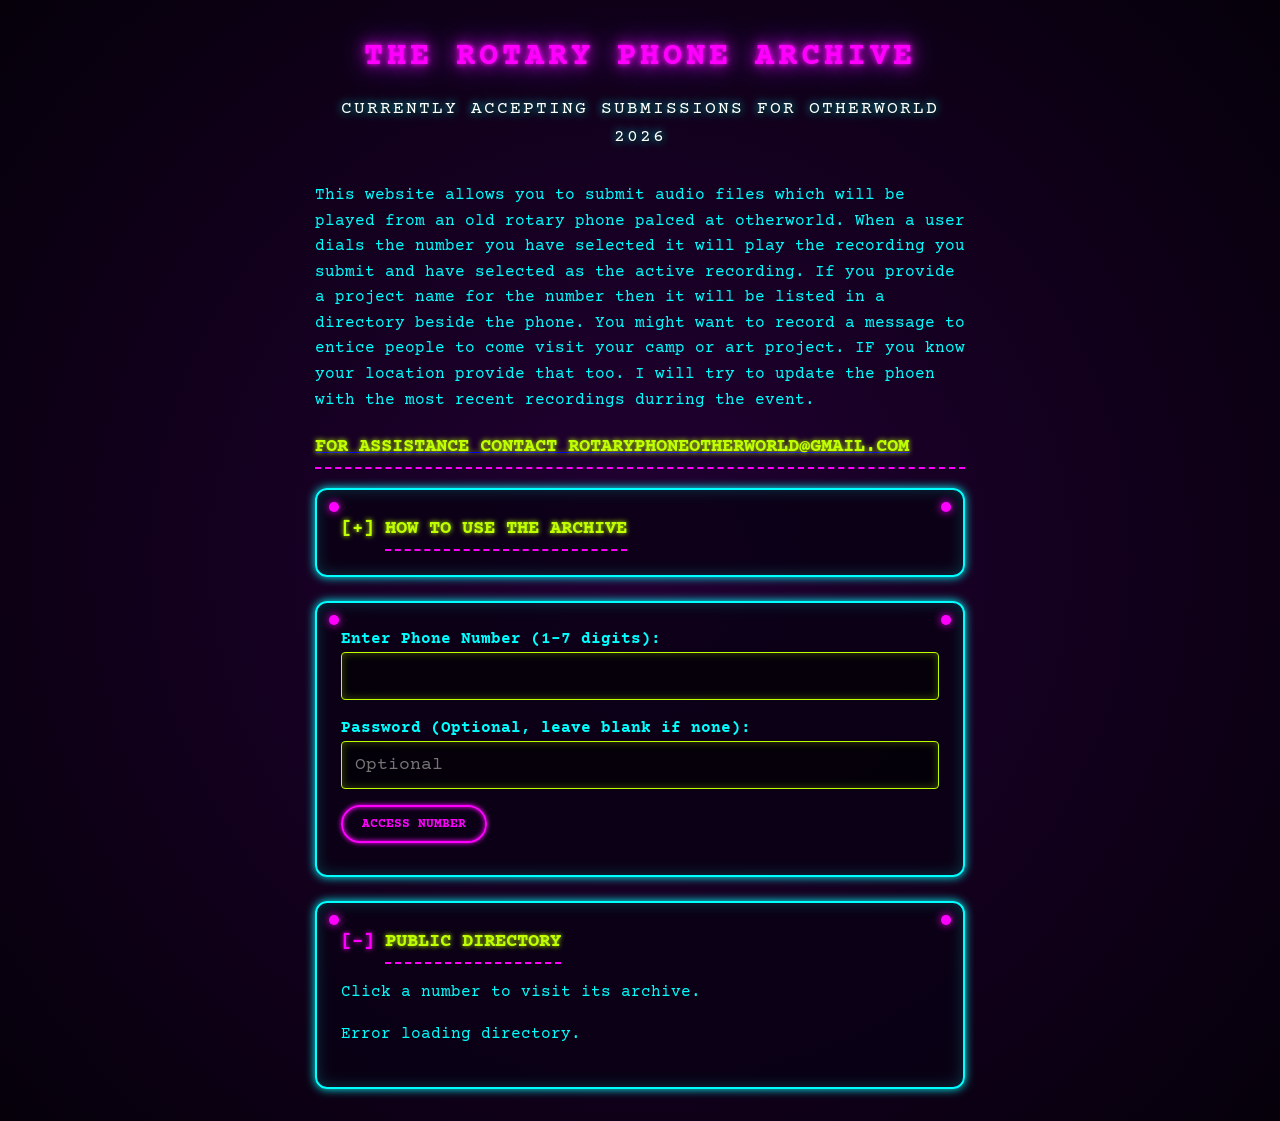
<file: index.html>
<!DOCTYPE html>
<html lang="en">
<head>
    <meta charset="UTF-8">
    <meta name="viewport" content="width=device-width, initial-scale=1.0">
    <title>Rotary Phone Archive</title>
    <link rel="stylesheet" href="style.css">
    <link rel="icon" href="data:image/svg+xml,<svg xmlns=%22http://www.w3.org/2000/svg%22 viewBox=%220 0 100 100%22><text y=%22.9em%22 font-size=%2290%22>☎️</text></svg>">
    <script src="app.js" defer></script>
</head>
<body>
    <h1>The Rotary Phone Archive</h1>
    <h4>Currently accepting submissions for Otherworld 2026</h4>
    This website allows you to submit audio files which will be played from an old rotary phone palced at otherworld. 
    When a user dials the number you have selected it will play the recording you submit and have selected as the active recording. 
    If you provide a project name for the number then it will be listed in a directory beside the phone. 
    You might want to record a message to entice people to come visit your camp or art project. IF you know your location provide that too. 
    I will try to update the phoen with the most recent recordings durring the event. 
    
    <a href="mailto:rotaryphoneotherworld@gmail.com">
      <h3>For assistance contact rotaryphoneotherworld@gmail.com</h3>
    </a>

    <details id="instructions" class="section">
        <summary><h3>How to Use the Archive</h3></summary>
        <div style="margin-top: 15px;">
            <ul>
                <li><strong>Claim a Number:</strong> Enter any 1 to 7 digit number. If it is empty, you claim it by making the first audio submission!</li>
                <li><strong>The Password System:</strong> If you provide a password when claiming a number, you become its owner. If you leave it blank, it becomes an open "voicemail" where anyone can leave a recording.</li>
                <li><strong>Locking a Line:</strong> Checking the "Lock number" box freezes the line. Once locked, only the owner (using the correct password) can submit new audio.</li>
                <li><strong>Active Deployments:</strong> If a number has multiple recordings, the "Active Deployment" is the specific file that will play when someone dials this number on the physical rotary phone.</li>
            </ul>
        </div>
    </details>
    
    <div id="step-1" class="section">
        <label><strong>Enter Phone Number (1-7 digits):</strong></label>
        <input type="text" id="phoneNumber" maxlength="7" pattern="\d*">
        <label><strong>Password (Optional, leave blank if none):</strong></label>
        <input type="password" id="numberPassword" placeholder="Optional">
        <button id="checkBtn">Access Number</button>
    </div>

    <div id="step-2" class="section hidden">
        <h2 id="displayNumber" style="display: inline-block; margin-right: 15px;"></h2>
        <span id="passwordStatusBadge" class="badge" style="background: gray;">Checking...</span>
        
        <h3 id="displayProjectName" style="margin-top: 5px;"></h3>
        <p id="numberStatus" style="color: red; font-weight: bold;"></p>
        
        <div id="historyContainer">
            <h3>Audio History</h3>
            <div id="historyList"></div>
        </div>

        <hr>

        <div id="settingsSection" style="background: rgba(255,255,255,0.05); padding: 15px; border-radius: 8px; margin-bottom: 20px;">
            <h3>Line Settings</h3>
            <label><strong>Project Name (Optional), use this to assign a name to this number in the phonebook index so people knwo which project or person left the message:</strong></label>
            <input type="text" id="projectName" placeholder="e.g., The Secret Hotline">
            
            <label><input type="checkbox" id="lockNumber"> Lock number? (Prevents public audio submissions, do this if you want to prevent others from submitting new audio files to this number)</label><br><br>
            <button id="updateSettingsBtn">Save Settings</button>
        </div>

        <hr>

        <div id="recordingSection">
            <h3>Add New Recording</h3>
            <p><strong>Option A: Upload File</strong></p>
            <input type="file" id="fileUpload" accept="audio/*">
            
            <p><strong>Option B: Record Mic</strong></p>
            <button id="recordBtn">⏺ Start</button>
            <button id="stopBtn" disabled>⏹ Stop</button>
            <span id="recordingStatus"></span>
            
            <br><br>
            <audio id="audioPreview" controls class="hidden"></audio>

            <br><br>
            <label><strong>Recording Description:</strong></label>
            <input type="text" id="description" placeholder="Description for this specific audio clip">

            <label><input type="checkbox" id="isPublic" checked> Make recording public? This lets people wihtout the password able to listen to this audio recording.</label><br><br>

            <button id="submitBtn" disabled>Submit Audio to Archive</button>
        </div>
    </div>
        

    <details id="directory-section" class="section" open>
        <summary><h3>Public Directory</h3></summary>
        <div style="margin-top: 15px;">
            <p>Click a number to visit its archive.</p>
            <div id="directoryList">Loading directory...</div>
        </div>
    </details>

</body>
</html>
</file>
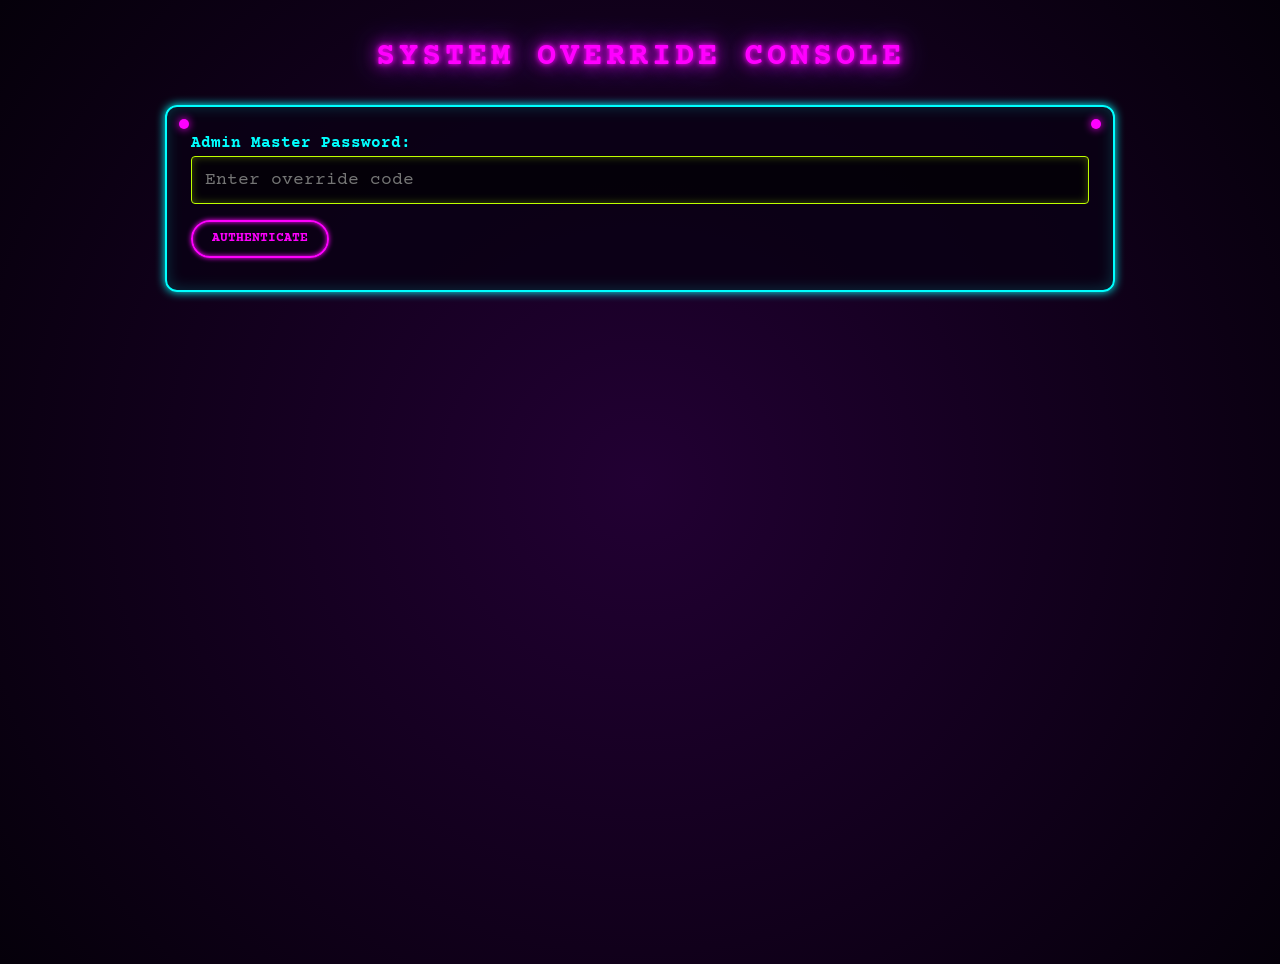
<file: admin.html>
<!DOCTYPE html>
<html lang="en">
<head>
    <meta charset="UTF-8">
    <meta name="viewport" content="width=device-width, initial-scale=1.0">
    <title>Archive Admin Panel</title>
    <link rel="stylesheet" href="style.css">
    <script src="admin.js" defer></script>
    <style>
        body { max-width: 950px; } /* NEW: Overrides style.css just for the admin page */
        table { width: 100%; border-collapse: collapse; margin-top: 10px; font-size: 0.9rem; }
        th, td { border: 1px solid #00ffff; padding: 8px; text-align: left; }
        th { background: rgba(0, 255, 255, 0.2); color: #ff00ff; }
        .danger-btn { border-color: red; color: red; }
        .danger-btn:hover { background: red; color: white; box-shadow: 0 0 10px red; }
    </style>
</head>
<body>
    <h1>System Override Console</h1>

    <div id="loginSection" class="section">
        <label><strong>Admin Master Password:</strong></label>
        <input type="password" id="adminPassword" placeholder="Enter override code">
        <button id="loginBtn">Authenticate</button>
    </div>

    <div id="dashboardSection" class="section hidden">
        <button id="refreshBtn" style="float: right;">Refresh Data</button>
        <h2>Admin Dashboard</h2>
        
        <h3>Registered Numbers</h3>
        <div style="overflow-x: auto;">
            <table id="numbersTable">
                <thead><tr><th>Number</th><th>Project Name</th><th>Locked?</th><th>Actions</th></tr></thead>
                <tbody></tbody>
            </table>
        </div>

        <br><hr><br>

        <h3>All Audio Recordings</h3>
        <div style="overflow-x: auto;">
            <table id="recordingsTable">
                <thead><tr><th>ID</th><th>Number</th><th>Date</th><th>Description</th><th>Public?</th><th>Audio</th><th>Actions</th></tr></thead>
                <tbody></tbody>
            </table>
        </div>
    </div>
</body>
</html>
</file>
<file: style.css>
/* --- ANTIQUE PSYCHEDELIC RAVE THEME --- */

/* Import a vintage typewriter font from Google Fonts */
@import url('https://fonts.googleapis.com/css2?family=Courier+Prime:ital,wght@0,400;0,700;1,400&display=swap');

body {
    font-family: 'Courier Prime', 'Courier New', monospace;
    background: radial-gradient(circle at center, #220033 0%, #05000a 100%);
    color: #00ffff; /* Neon Cyan text */
    max-width: 650px;
    margin: 2rem auto;
    padding: 0 1rem;
    line-height: 1.6;
    min-height: 100vh;
}

/* Glowing, pulsing header */
h1 {
    text-align: center;
    color: #ff00ff; /* Hot Pink */
    text-transform: uppercase;
    letter-spacing: 4px;
    text-shadow: 0 0 5px #ff00ff, 0 0 15px #ff00ff, 0 0 30px #8a2be2;
    animation: neonPulse 2s infinite alternate;
}

h2, h3 {
    color: #bfff00; /* Neon Lime */
    border-bottom: 2px dashed #ff00ff;
    padding-bottom: 5px;
    text-shadow: 0 0 5px #bfff00;
    text-transform: uppercase;
}

h4 {
    text-align: center;
    color: #ffffff; /* Bright white for maximum readability */
    font-weight: normal;
    letter-spacing: 2px;
    text-transform: uppercase;
    font-size: 1.1rem;
    
    /* This dark shadow creates a buffer between the text and the purple h1 glow */
    text-shadow: 2px 2px 4px #000000, 0 0 8px #00ffff; 
    
    margin-top: -10px; /* Pulls it slightly closer to the title */
    margin-bottom: 2rem;
}

.hidden { 
    display: none !important; 
}

/* The main containers - look like glowing switchboard panels */
.section {
    background: rgba(10, 0, 20, 0.85);
    border: 2px solid #00ffff;
    box-shadow: 0 0 10px #00ffff, inset 0 0 15px rgba(0, 255, 255, 0.2);
    padding: 1.5rem;
    margin-bottom: 1.5rem;
    border-radius: 12px;
    position: relative;
}

/* Fake neon "screws" in the corners of the panels */
.section::before, .section::after {
    content: '';
    position: absolute;
    width: 10px;
    height: 10px;
    background: #ff00ff;
    border-radius: 50%;
    box-shadow: 0 0 8px #ff00ff;
}
.section::before { top: 12px; left: 12px; }
.section::after { top: 12px; right: 12px; }

/* Buttons look like rotary dial finger-holes */
button {
    background: transparent;
    color: #ff00ff;
    border: 2px solid #ff00ff;
    padding: 0.6rem 1.2rem;
    cursor: pointer;
    margin-right: 0.5rem;
    margin-bottom: 0.5rem;
    border-radius: 30px; /* Fully pill-shaped */
    font-family: inherit;
    font-weight: bold;
    text-transform: uppercase;
    transition: all 0.2s ease;
    box-shadow: 0 0 5px #ff00ff, inset 0 0 5px #ff00ff;
}

button:hover:not(:disabled) {
    background: #ff00ff;
    color: #000;
    box-shadow: 0 0 15px #ff00ff, 0 0 30px #ff00ff;
    transform: scale(1.05);
}

button:disabled {
    border-color: #444;
    color: #555;
    box-shadow: none;
    cursor: not-allowed;
}

/* Inputs */
input[type="text"], input[type="password"] {
    background: rgba(0, 0, 0, 0.6);
    border: 1px solid #bfff00;
    color: #bfff00;
    padding: 0.8rem;
    width: 100%;
    box-sizing: border-box;
    margin-bottom: 1rem;
    font-family: inherit;
    font-size: 1.1rem;
    border-radius: 4px;
    box-shadow: inset 0 0 8px rgba(191, 255, 0, 0.3);
    transition: all 0.3s ease;
}

input:focus {
    outline: none;
    border-color: #00ffff;
    box-shadow: 0 0 12px #00ffff, inset 0 0 12px #00ffff;
}

/* History List Elements */
.history-item {
    background: rgba(255, 0, 255, 0.05);
    padding: 1rem;
    margin-bottom: 1rem;
    border-left: 4px solid #bfff00;
    border-radius: 0 8px 8px 0;
    box-shadow: 2px 2px 10px rgba(191, 255, 0, 0.1);
}


/* Glowing Badges */
.badge {
    background: #00ffff;
    color: #000;
    padding: 2px 8px;
    border-radius: 12px;
    font-size: 0.8rem;
    font-weight: bold;
    box-shadow: 0 0 8px #00ffff;
    margin-left: 10px;
    text-transform: uppercase;
    
    /* NEW: Mobile optimizations */
    display: inline-block; 
    white-space: nowrap; /* Prevents text from ever splitting to two lines */
    margin-bottom: 5px;  /* Adds breathing room if it gets pushed to a new line */
}

.private-badge {
    background: #ff00ff;
    color: #000;
    padding: 2px 8px;
    border-radius: 12px;
    font-size: 0.8rem;
    font-weight: bold;
    box-shadow: 0 0 8px #ff00ff;
    margin-left: 10px;
    text-transform: uppercase;
    
    /* NEW: Mobile optimizations */
    display: inline-block;
    white-space: nowrap; 
    margin-bottom: 5px;
}

/* Directory Override */
.directory-item {
    border-bottom: 1px dashed #00ffff !important;
    transition: background 0.3s ease;
    padding: 15px 10px !important;
}

.directory-item:hover {
    background: rgba(0, 255, 255, 0.15);
}

.directory-item strong {
    color: #bfff00 !important;
    text-shadow: 0 0 5px #bfff00;
}

#historyList {
    max-height: 450px;
    overflow-y: auto;
    padding-right: 10px;
}

/* Custom Neon Scrollbar */
::-webkit-scrollbar { width: 10px; }
::-webkit-scrollbar-track { background: #05000a; }
::-webkit-scrollbar-thumb { background: #ff00ff; border-radius: 5px; }
::-webkit-scrollbar-thumb:hover { background: #00ffff; }

/* Subtle pulsing animation for the header */
@keyframes neonPulse {
    0% { text-shadow: 0 0 5px #ff00ff, 0 0 10px #ff00ff; }
    100% { text-shadow: 0 0 10px #ff00ff, 0 0 20px #ff00ff, 0 0 40px #8a2be2; }
}

/* Style the default HTML audio player slightly so it blends in better */
audio {
    border-radius: 30px;
    box-shadow: 0 0 10px #00ffff;
    margin-top: 10px;
    max-width: 100%; /* NEW: Ensures the player never breaks out of its box on mobile */
}

/* --- COLLAPSIBLE MENUS --- */
details summary {
    cursor: pointer;
    list-style: none; /* Hides the default browser arrow */
    outline: none;
    user-select: none;
}

/* Hides the default arrow in Safari/Chrome specifically */
details summary::-webkit-details-marker {
    display: none; 
}

/* Makes the H3 sit on the same line as our custom toggle icon */
details summary h3 {
    display: inline-block;
    margin-top: 0;
    margin-bottom: 0;
}

/* The custom [+] icon when closed */
details summary::before {
    content: '[+] ';
    color: #bfff00;
    font-weight: bold;
    font-size: 1.2rem;
    vertical-align: middle;
    text-shadow: 0 0 5px #bfff00;
}

/* The custom [-] icon when open */
details[open] summary::before {
    content: '[-] ';
    color: #ff00ff;
    text-shadow: 0 0 5px #ff00ff;
}
</file>
